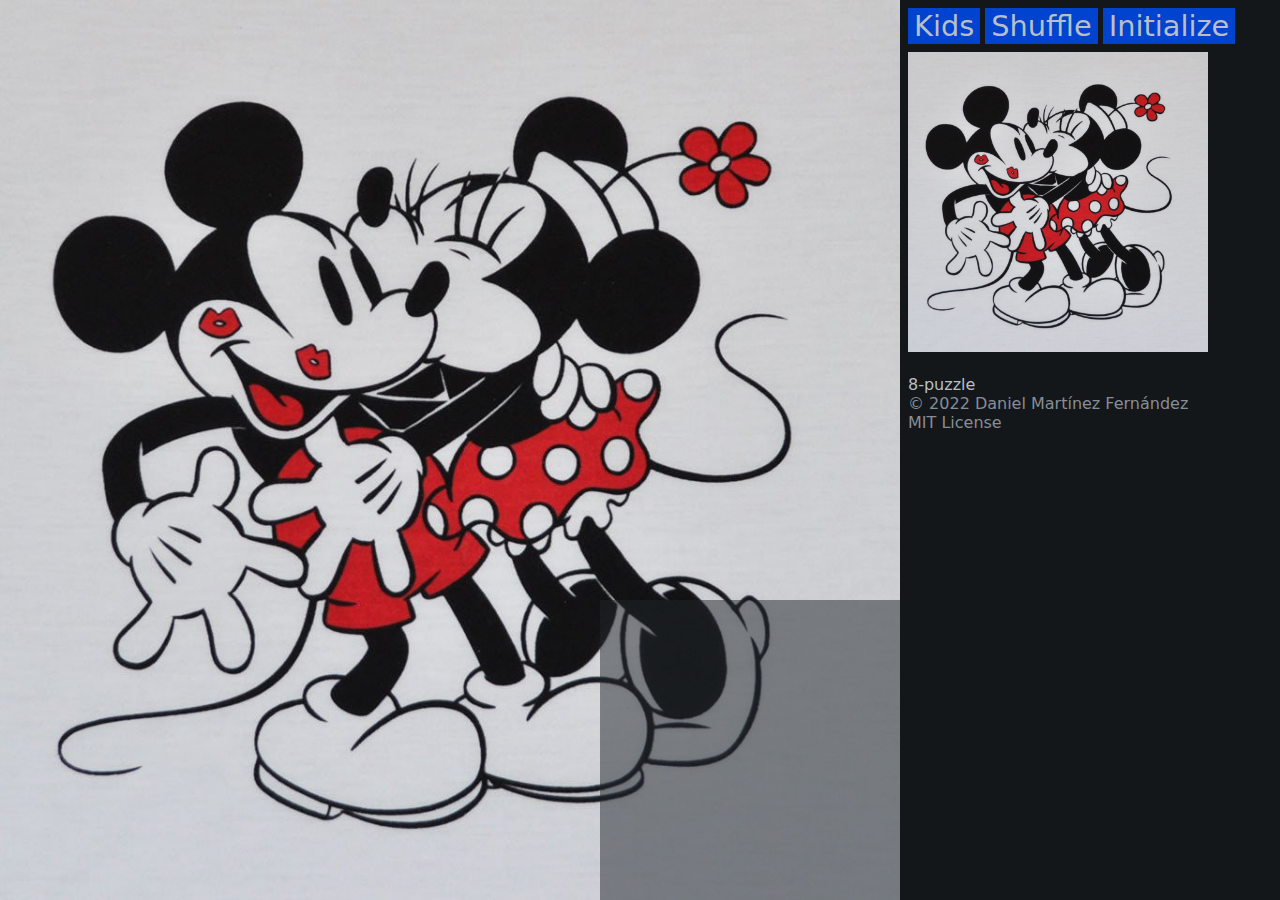
<file: 8-puzzle/index.html>
<!doctype html><html lang="en"><head><meta charset="utf-8"/><link rel="icon" href="./favicon.ico"><meta name="viewport" content="width=device-width,initial-scale=1"><link rel="stylesheet" href="styles.css"><title>8-Puzzle</title><script defer="defer" src="./static/js/main.2bc5c700.js"></script><link href="./static/css/main.a11768f3.css" rel="stylesheet"></head><body><noscript>You need to enable JavaScript to run this app.</noscript><div id="root"></div></body></html>
</file>
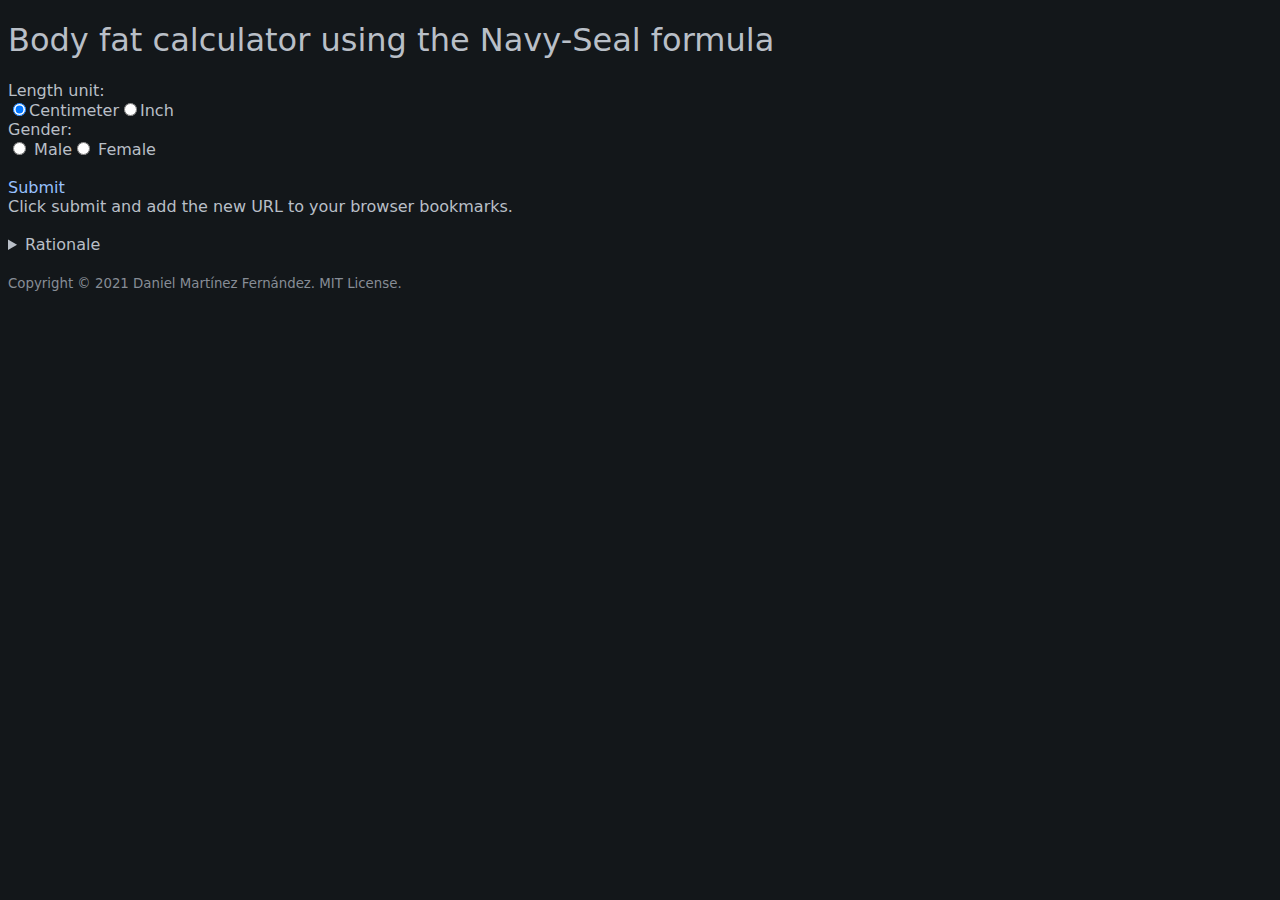
<file: body-fat/index.html>
<!doctype html><html lang="en"><head><meta charset="utf-8"/><meta name="viewport" content="width=device-width,initial-scale=1"/><title>Body Fat Calculator</title><link href="./static/css/main.533ee093.chunk.css" rel="stylesheet"></head><body><h1>Body fat calculator using the Navy-Seal formula</h1><noscript><p>Javascript is required for this application to work.<br/><a href="https://support.google.com/answer/23852">Enable Javascript</a></p></noscript><section id="calculator"></section><details><summary>Rationale</summary><br/>The Navy-seal formula for males is 86.010 x log10 (abdomen - neck) - 70.041 x log10 (height) + 36.76 while for females it is 163.205 x log10 (waist + hip - neck) - 97.684 x log10 (height) - 78.387. [Length unit: inch.]<br/><br/>Navy-seal formula and bioelectrical impedance are both simple and reliable instruments to measure body composition in adults.<br/><br/><small class="darker">Reference: Shaheen A, Javed N, Azam F, et al. <a href="https://www.ncbi.nlm.nih.gov/pmc/articles/PMC6650177/">Comparison of Bioelectrical Impedance and Navy Seal Formula to Measure Body Composition in Medical Students</a>. <i>Cureus</i>. 2019;11(5):e4723. Published 2019 May 22. doi:10.7759/cureus.4723</small></details><br/><footer><small class="darker">Copyright &copy; 2021 Daniel Martínez Fernández. MIT License.</small></footer><script>!function(e){function t(t){for(var n,f,l=t[0],a=t[1],i=t[2],c=0,s=[];c<l.length;c++)f=l[c],Object.prototype.hasOwnProperty.call(o,f)&&o[f]&&s.push(o[f][0]),o[f]=0;for(n in a)Object.prototype.hasOwnProperty.call(a,n)&&(e[n]=a[n]);for(p&&p(t);s.length;)s.shift()();return u.push.apply(u,i||[]),r()}function r(){for(var e,t=0;t<u.length;t++){for(var r=u[t],n=!0,l=1;l<r.length;l++){var a=r[l];0!==o[a]&&(n=!1)}n&&(u.splice(t--,1),e=f(f.s=r[0]))}return e}var n={},o={1:0},u=[];function f(t){if(n[t])return n[t].exports;var r=n[t]={i:t,l:!1,exports:{}};return e[t].call(r.exports,r,r.exports,f),r.l=!0,r.exports}f.m=e,f.c=n,f.d=function(e,t,r){f.o(e,t)||Object.defineProperty(e,t,{enumerable:!0,get:r})},f.r=function(e){"undefined"!=typeof Symbol&&Symbol.toStringTag&&Object.defineProperty(e,Symbol.toStringTag,{value:"Module"}),Object.defineProperty(e,"__esModule",{value:!0})},f.t=function(e,t){if(1&t&&(e=f(e)),8&t)return e;if(4&t&&"object"==typeof e&&e&&e.__esModule)return e;var r=Object.create(null);if(f.r(r),Object.defineProperty(r,"default",{enumerable:!0,value:e}),2&t&&"string"!=typeof e)for(var n in e)f.d(r,n,function(t){return e[t]}.bind(null,n));return r},f.n=function(e){var t=e&&e.__esModule?function(){return e.default}:function(){return e};return f.d(t,"a",t),t},f.o=function(e,t){return Object.prototype.hasOwnProperty.call(e,t)},f.p="./";var l=this["webpackJsonpbody-fat"]=this["webpackJsonpbody-fat"]||[],a=l.push.bind(l);l.push=t,l=l.slice();for(var i=0;i<l.length;i++)t(l[i]);var p=a;r()}([])</script><script src="./static/js/2.3c42c711.chunk.js"></script><script src="./static/js/main.79246790.chunk.js"></script></body></html>
</file>
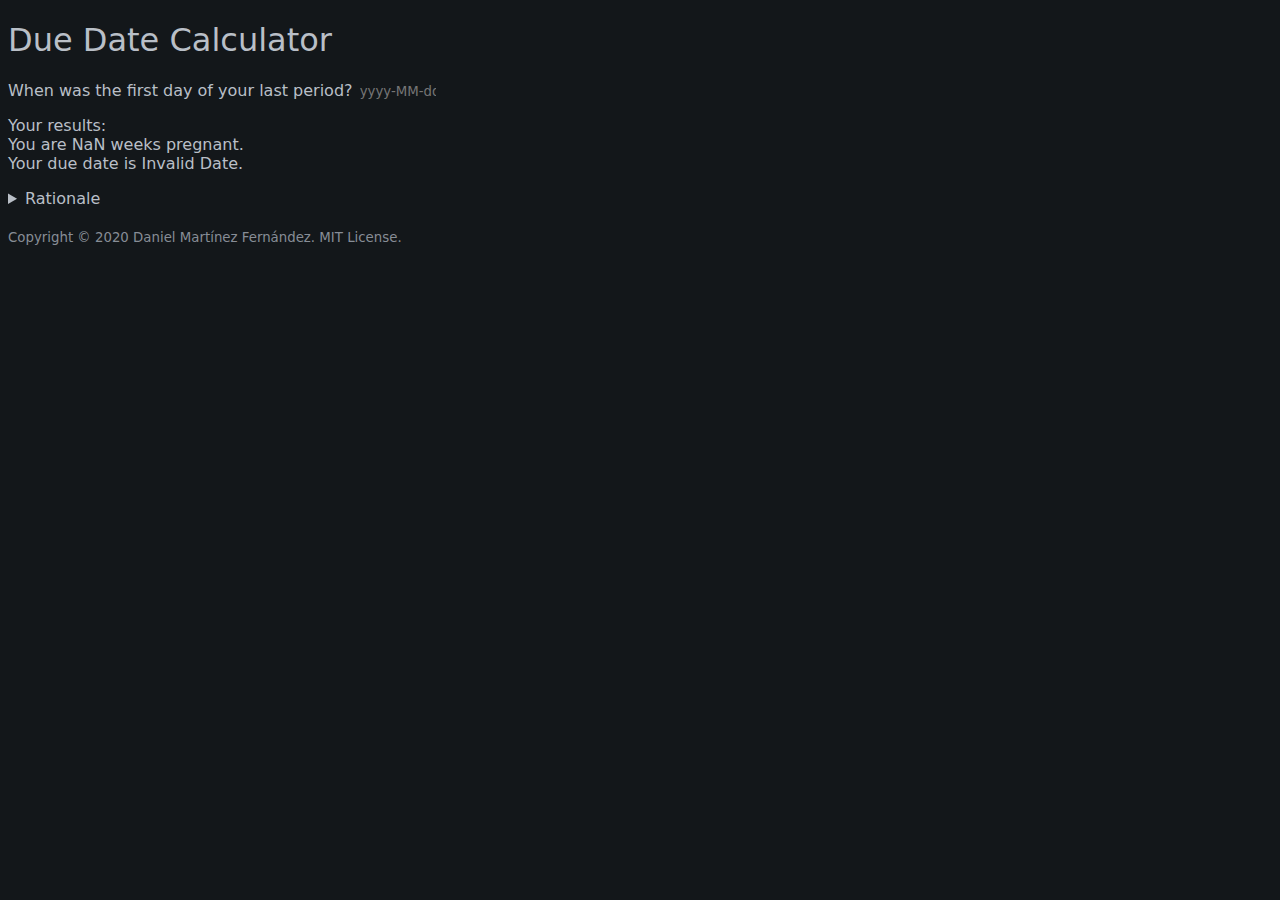
<file: due-date/index.html>
<!DOCTYPE html><html lang=en><head><meta charset=utf-8><meta name=viewport content="width=device-width,initial-scale=1"><link rel=icon href=favicon.ico><title>Due Date Calculator</title><style>html, input, select {
            font-family: system-ui;
            background-color: #13171a /* Cool Gray 100 */;
            color: #b9bfc7 /* Cool Gray 30 */;
        }
        
        .darker {
            color: #878d96; /* Cool Gray 50 */
        }

        h1, h2, h3 {
            font-weight: 300;
        }

        a {
            color: #97c1ff /* Blue 30 */;
            text-decoration: unset;
        }

            a:hover {
                text-decoration: underline;
                cursor: pointer;
            }

        input {
            border: none;
        }</style><link href=/due-date/css/app.f62ec966.css rel=preload as=style><link href=/due-date/js/app.a333ed15.js rel=preload as=script><link href=/due-date/js/chunk-vendors.61bb5cc2.js rel=preload as=script><link href=/due-date/css/app.f62ec966.css rel=stylesheet></head><body><noscript><p>Javascript is required for this application to work.<br><a href=https://support.google.com/answer/23852>Enable Javascript</a></p></noscript><section id=app></section><br><footer><small class=darker>Copyright &copy; 2020 Daniel Martínez Fernández. MIT License.</small></footer><script src=/due-date/js/chunk-vendors.61bb5cc2.js></script><script src=/due-date/js/app.a333ed15.js></script></body></html>
</file>
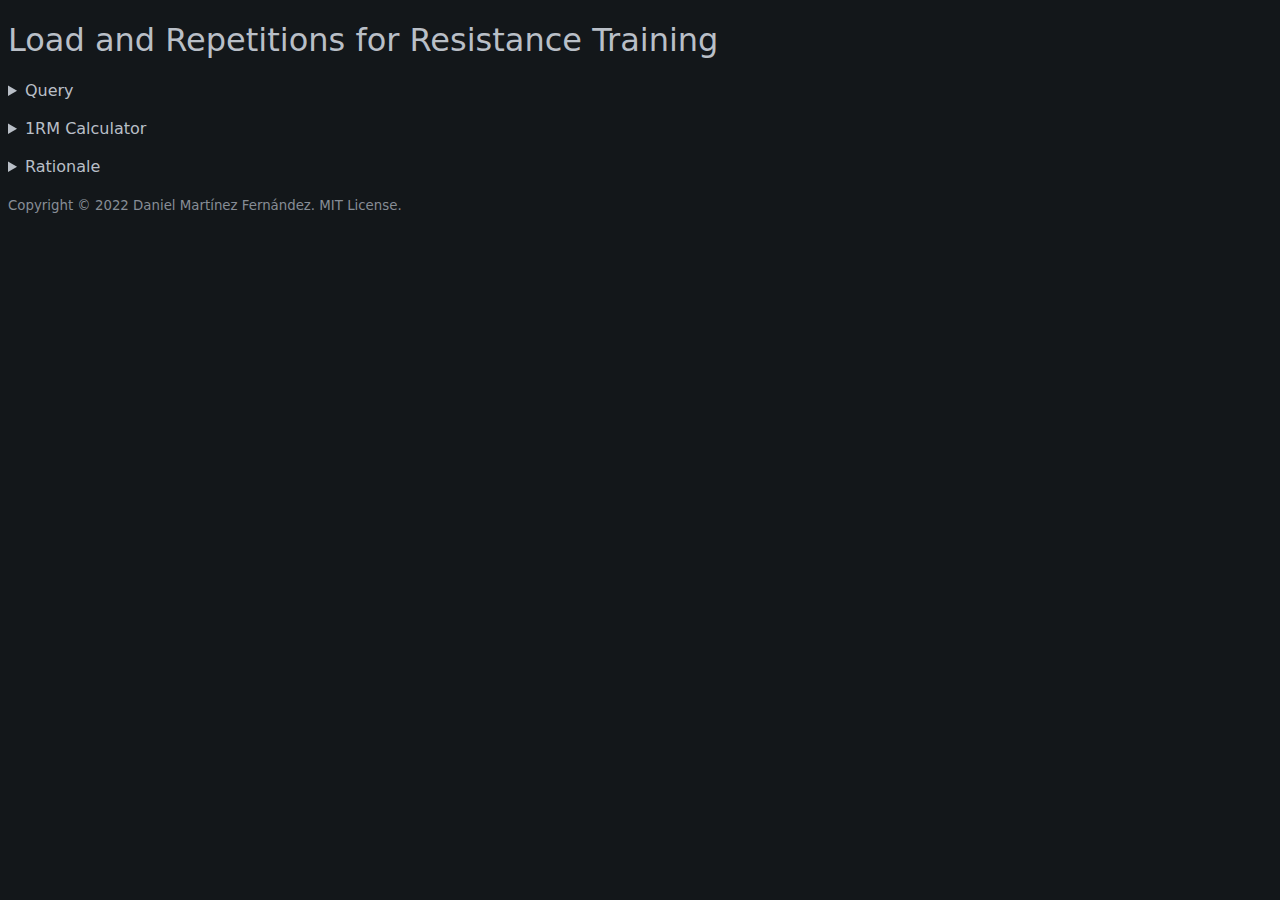
<file: resistance-training/index.html>
<!doctype html><html lang="en"><head><meta charset="utf-8"/><meta name="viewport" content="width=device-width,initial-scale=1"/><meta name="theme-color" content="#000000"/><title>Load and Repetitions for Resistance Training</title><link rel="icon" href="favicon.ico"/><link rel="stylesheet" href="fitness.css"><link rel="stylesheet" href="resistancetraining.css"><script defer="defer" src="./static/js/main.0cb3318a.js"></script></head><body><h1>Load and Repetitions for Resistance Training</h1><noscript>You need to enable JavaScript to run this app.</noscript><main class="app"></main><br><details><summary>Rationale</summary><br><span style="background-color:var(--strength-color)">&nbsp;&bull;&nbsp;</span>&nbsp;Strength: Load 85-100 %, 1-6 repetitions, 2-6 sets.<br><span style="background-color:var(--hypertrophy-color)">&nbsp;&bull;&nbsp;</span>&nbsp;Hypertrophy: Load 67-85 %, 6-12 repetitions, 3-6 sets.<br>Repetition Maximum (RM) data from <i>Essentials of strength training and conditioning</i>*.<br><br><small class="darker">*Haff, G., & Triplett, N. T. (2016). <i>Essentials of strength training and conditioning</i>. Fourth edition. Champaign, IL: Human Kinetics.</small></details><br><footer><small class="darker">Copyright &copy; 2022 Daniel Martínez Fernández. MIT License.</small></footer></body></html>
</file>
<file: 8-puzzle/styles.css>
/*

IBM colors (https://www.ibm.com/design/language/):
    0043ce Blue 70
    97c1ff Blue 30
    6929c4 Purple 70
    13171a Cool Gray 100
    21272a Cool Gray 90
    4d5358 Cool Gray 70
    878d96 Cool Gray 50
    b9bfc7 Cool Gray 30

*/

html,
input,
select {
  font-family: system-ui;
  background-color: #13171a /* Cool Gray 100 */;
  color: #b9bfc7 /* Cool Gray 30 */;
}

.darker {
  color: #878d96; /* Cool Gray 50 */
}

h1,
h2,
h3 {
  font-weight: 300;
}

a {
  color: #97c1ff /* Blue 30 */;
  text-decoration: unset;
}

a:hover {
  text-decoration: underline;
  cursor: pointer;
}

input {
  border: none;
}

body {
  margin: 0;
}
</file>
<file: 8-puzzle/static/css/main.a11768f3.css>
:root{--board-side:min(100vw,100vh);--tile-side:calc(var(--board-side)/3)}aside,main{display:inline-block}aside{padding:8px}.grid-container{grid-gap:0;background-color:#21272a;display:inline-grid;grid-template-columns:repeat(3,1fr);grid-template-rows:repeat(3,1fr);height:min(100vw,100vh);height:var(--board-side);padding:0;width:min(100vw,100vh);width:var(--board-side)}.tile{height:calc(min(100vw, 100vh)/3);height:var(--tile-side);overflow:"hidden";width:calc(min(100vw, 100vh)/3);width:var(--tile-side)}input[type=button]{background-color:#0043ce;cursor:pointer;font:inherit;font-size:1.8em}
/*# sourceMappingURL=main.a11768f3.css.map*/
</file>
<file: body-fat/static/css/main.533ee093.chunk.css>
html,input,select{font-family:system-ui;background-color:#13171a;color:#b9bfc7}.darker{color:#878d96}h1,h2,h3{font-weight:300}a{color:#97c1ff;text-decoration:unset}a:hover{text-decoration:underline;cursor:pointer}input{border:none}
/*# sourceMappingURL=main.533ee093.chunk.css.map */
</file>
<file: resistance-training/fitness.css>
﻿/*

IBM colors (https://www.ibm.com/design/language/):
    0043ce Blue 70
    97c1ff Blue 30
    6929c4 Purple 70
    13171a Cool Gray 100
    21272a Cool Gray 90
    4d5358 Cool Gray 70
    878d96 Cool Gray 50
    b9bfc7 Cool Gray 30

*/

html,
input,
select {
  font-family: system-ui;
  background-color: #13171a /* Cool Gray 100 */;
  color: #b9bfc7 /* Cool Gray 30 */;
  border: none;
}

.darker {
  color: #878d96; /* Cool Gray 50 */
}

h1,
h2,
h3 {
  font-weight: 300;
}

a {
  color: #97c1ff /* Blue 30 */;
  text-decoration: unset;
}

a:hover {
  text-decoration: underline;
  cursor: pointer;
}

input {
  border: none;
}
</file>
<file: resistance-training/resistancetraining.css>
﻿
:root {
    /* resistanceTraining/rmTable.js */
    --strength-color: #0043ce;
    --hypertrophy-color: #6929c4;
    --undefined-color: #21272a;
}


.ng-cloak {
    display: none !important;
}

table {
    border-collapse: collapse;
    background-color: #21272a;
}

.numeric-table th {
    vertical-align: bottom;
    font-weight: normal;
    text-align: left;
    padding: 0.2em;
}
.numeric-table td {
    white-space: nowrap;
    padding: 0 0.2em;
    text-align: right;
}
</file>
